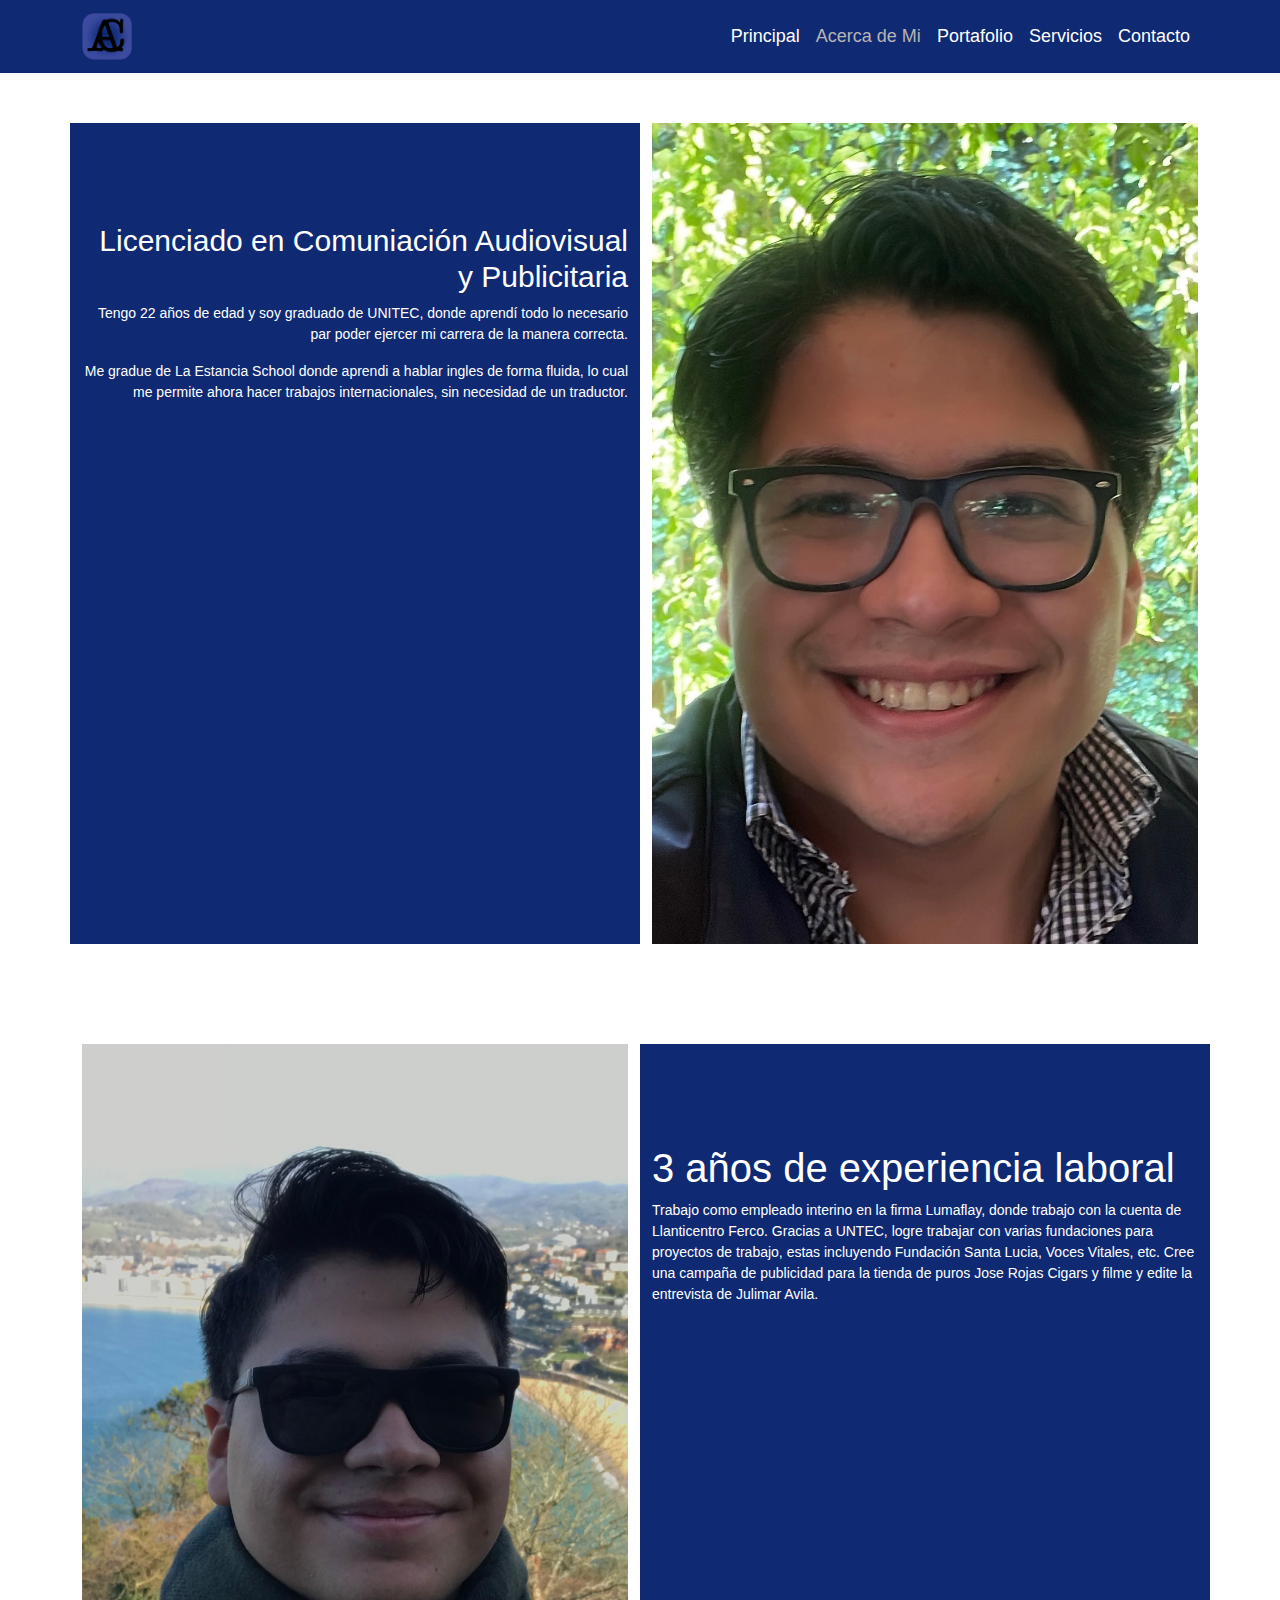
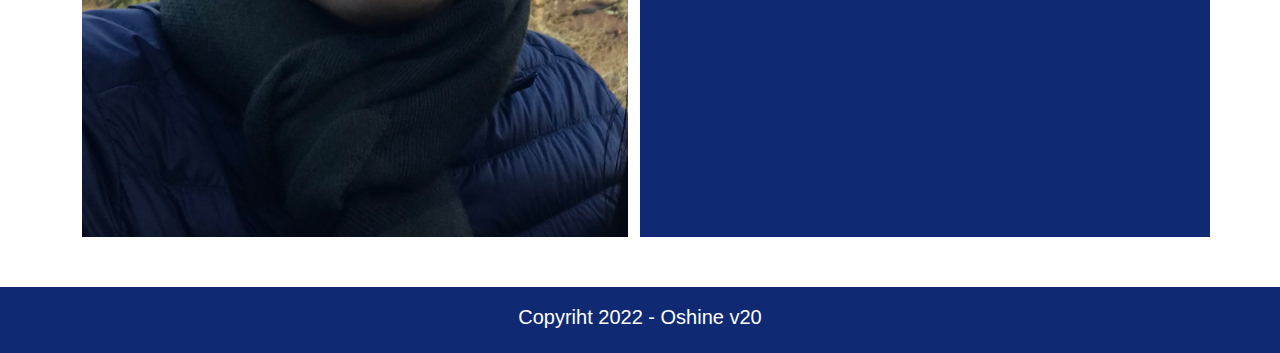
<file: Acerca.html>
<!doctype html>
<html>
<head>
<meta charset="UTF-8">
<meta name="viewport" content="width=device-width, initial-scale=1.0">
<meta name="Keywords" content="Andres Corrales Publicista trabajador empleado comunicologo experiencia empleo">
<title>Acerca de Mi - AC</title>
<link rel="stylesheet" href="css/bootstrap.min.css">
<link rel="stylesheet" href="css/bootstrap-custom.css">
<link href="https://maxst.icons8.com/vue-static/landings/line-awesome/line-awesome/1.3.0/css/line-awesome.min.css" rel="stylesheet">
<link rel="stylesheet" href="css/style.css">
</head>

<body>
	
	<header class="header-area">
    <!-- Navigation -->
	<nav class="navbar navbar-expand-lg navbar-light bg-light">
		<div class="container">
		  <a class="navbar-brand" href="index.html"><img src="img/Logo.png" alt="Logotipo" class="img-fluid" width="50px"></a>
		  <button class="navbar-toggler" type="button" data-bs-toggle="collapse" data-bs-target="#navbar" aria-controls="navbar" aria-expanded="false" aria-label="Toggle navigation">
			<i class="las la-bars"></i>
		  </button>

		  <div class="collapse navbar-collapse" id="navbar">
			<ul class="navbar-nav ms-auto">
			  <li class="nav-item">
				<a class="nav-link" href="index.html">Principal</a>
			  </li>
			  <li class="nav-item active">
				<a class="nav-link" href="Acerca.html">Acerca de Mi</a>
			  </li>
				<li class="nav-item">
				<a class="nav-link" href="Portafolio.html">Portafolio</a>
			  </li>
			  <li class="nav-item">
				<a class="nav-link" href="Servicios.html">Servicios</a>
			  </li>
			  <li class="nav-item">
				<a class="nav-link" href="Contact.html">Contacto</a>
			  </li>
			</ul>
		  </div>
		</div>
	</nav>
</header>
	
	
	<section id="primera" class="section">
		<div class="container">
		
			<div class="row"> 
			
			<article class="col-md-15 col-sm-6 col-12 texto">
				<h1 class="titulo">Licenciado en Comuniación Audiovisual y Publicitaria</h1>
				<p class="parrafo">Tengo 22 años de edad y soy graduado de UNITEC, donde aprendí todo lo necesario par poder ejercer mi carrera de la manera correcta.</p>
				<p class="parrafo">Me gradue de La Estancia School donde aprendi a hablar ingles de forma fluida, lo cual me permite ahora hacer trabajos internacionales, sin necesidad de un traductor.</p>
				
			</article>
				
			<article class="col-md-15 col-sm-6 col-12">
				<img src="img/foto.jpg" alt="modelo hero" class="img-fluid">
			</article>
			
			</div>
		
		</div>
	</section>
	
	<section id="segunda" class="section">
		<div class="container">
		
			<div class="row"> 
			
			<article class="col-md-15 col-sm-6 col-12">
				<img src="img/Foto2.jpg" alt="modelo experience" class="img-fluid">
			</article>
				
			<article class="col-md-15 col-sm-6 col-12 texto">
				<h1 class="titulo">3 años de experiencia laboral</h1>
				<p class="parrafo">Trabajo como empleado interino en la firma Lumaflay, donde trabajo con la cuenta de Llanticentro Ferco. Gracias a UNTEC, logre trabajar con varias fundaciones para proyectos de trabajo, estas incluyendo Fundación Santa Lucia, Voces Vitales, etc. Cree una campaña de publicidad para la tienda de puros Jose Rojas Cigars y filme y edite la entrevista de Julimar Avila. </p>
				
			</article>
			
			</div>
		
		</div>
	</section>
	
	
	
	
	
	<footer>
		<div class="container">
			<p>Copyriht 2022 - Oshine v20</p>
		</div>
	</footer>
	
	
	<script src="js/jquery.min.js"></script>	
	<script src="js/bootstrap.min.js"></script>
	<script async src="https://www.googletagmanager.com/gtag/js?id=G-X6QTJTRQHX"></script>
	<script>
	  window.dataLayer = window.dataLayer || [];
	  function gtag(){dataLayer.push(arguments);}
	  gtag('js', new Date());

	  gtag('config', 'G-X6QTJTRQHX');
	</script>

	
	
</body>
	
	
	
	
	
</html>
</file>
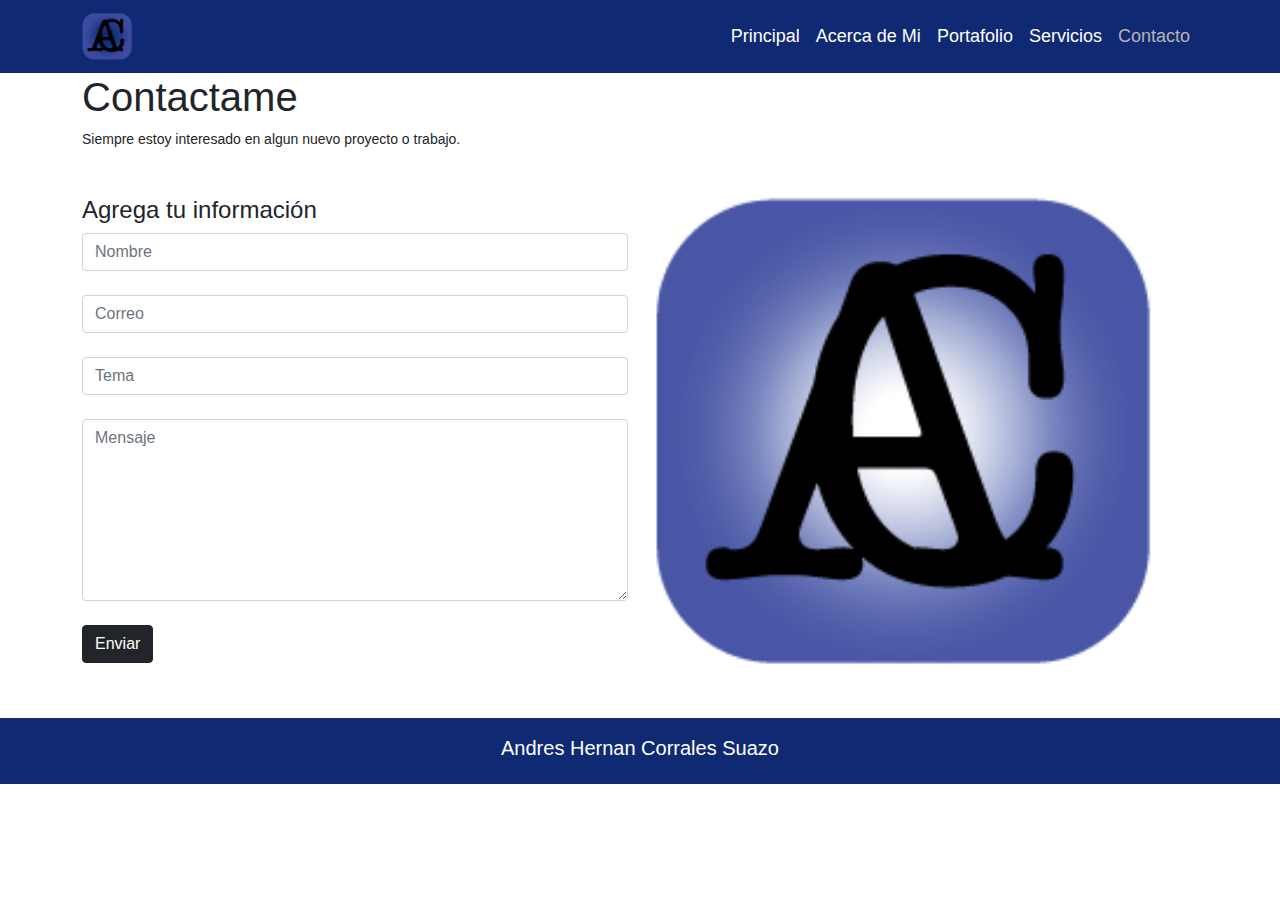
<file: Contact.html>
<!doctype html>
<html>
<head>
<meta charset="UTF-8">
<meta name="viewport" content="width=device-width, initial-scale=1.0">
<title>Contacto - AC</title>
<link rel="stylesheet" href="css/bootstrap.min.css">
<link rel="stylesheet" href="css/bootstrap-custom.css">
<link href="https://maxst.icons8.com/vue-static/landings/line-awesome/line-awesome/1.3.0/css/line-awesome.min.css" rel="stylesheet">
<link rel="stylesheet" href="css/style.css">
</head>

<body>
	
	<header class="header-area">
    <!-- Navigation -->
	<nav class="navbar navbar-expand-lg navbar-light bg-light">
		<div class="container">
		  <a class="navbar-brand" href="index.html"><img src="img/Logo.png" alt="Logotipo" class="img-fluid" width="50px"></a>
		  <button class="navbar-toggler" type="button" data-bs-toggle="collapse" data-bs-target="#navbar" aria-controls="navbar" aria-expanded="false" aria-label="Toggle navigation">
			<i class="las la-bars"></i>
		  </button>

		  <div class="collapse navbar-collapse" id="navbar">
			<ul class="navbar-nav ms-auto">
			  <li class="nav-item">
				<a class="nav-link" href="index.html">Principal</a>
			  </li>
			  <li class="nav-item">
				<a class="nav-link" href="Acerca.html">Acerca de Mi</a>
			  </li>
				<li class="nav-item">
				<a class="nav-link" href="Portafolio.html">Portafolio</a>
			  </li>
			  <li class="nav-item">
				<a class="nav-link" href="Servicios.html">Servicios</a>
			  </li>
			  <li class="nav-item active">
				<a class="nav-link" href="Contact.html">Contacto</a>
			  </li>
			</ul>
		  </div>
		</div>
	</nav>
</header>
	
	
	<section id="hero" class="contact">
		<div class="container">
		
			<h1>Contactame</h1>
			<p>Siempre estoy interesado en algun nuevo proyecto o trabajo.</p>
			
		</div>
	</section>
	
	
	
	<section id="contacto_Info" class="section pt-0">
		<div class="container">
			
			<div class="row">
				
				<article class="col-md-6 col-sm-6 com-12">
					<h4>Agrega tu información</h4>
					
					<form name="contact" class="mt-0" method="post">
					
						<div class="form-group">
							<input type="text" name="name" class="form-control" placeholder="Nombre">
						</div>
						
						<div class="form-group mt-4">
							<input type="email" name="email" class="form-control" placeholder="Correo">
						</div>
						
						<div class="form-group mt-4">
							<input type="text" name="subject" class="form-control" placeholder="Tema">
						</div>
						
						<div class="form-group mt-4">
							<textarea name="message" class="form-control" rows="7" placeholder="Mensaje"></textarea>
						</div>
						
						<div class="form-group mt-4">
							<button class="btn btn-dark">Enviar</button>
						</div>
					
					</form>
				</article>
				
				<article class="col-md-6 col-sm-6 com-12">
					<img src="img/Logo.png" alt="logotipo" class="img-fluid" width="500px">
				</article>
				
			</div>
		</div>
	</section>
	
	
	<footer>
	<div class="container">
		<p>Andres Hernan Corrales Suazo</p>
	</div>
</footer>
	
	
	<script src="js/jquery.min.js"></script>	
	<script src="js/bootstrap.min.js"></script>
	<script async src="https://www.googletagmanager.com/gtag/js?id=G-X6QTJTRQHX"></script>
	<script>
	  window.dataLayer = window.dataLayer || [];
	  function gtag(){dataLayer.push(arguments);}
	  gtag('js', new Date());

	  gtag('config', 'G-X6QTJTRQHX');
	</script>
	
	
</body>
</html>
</file>
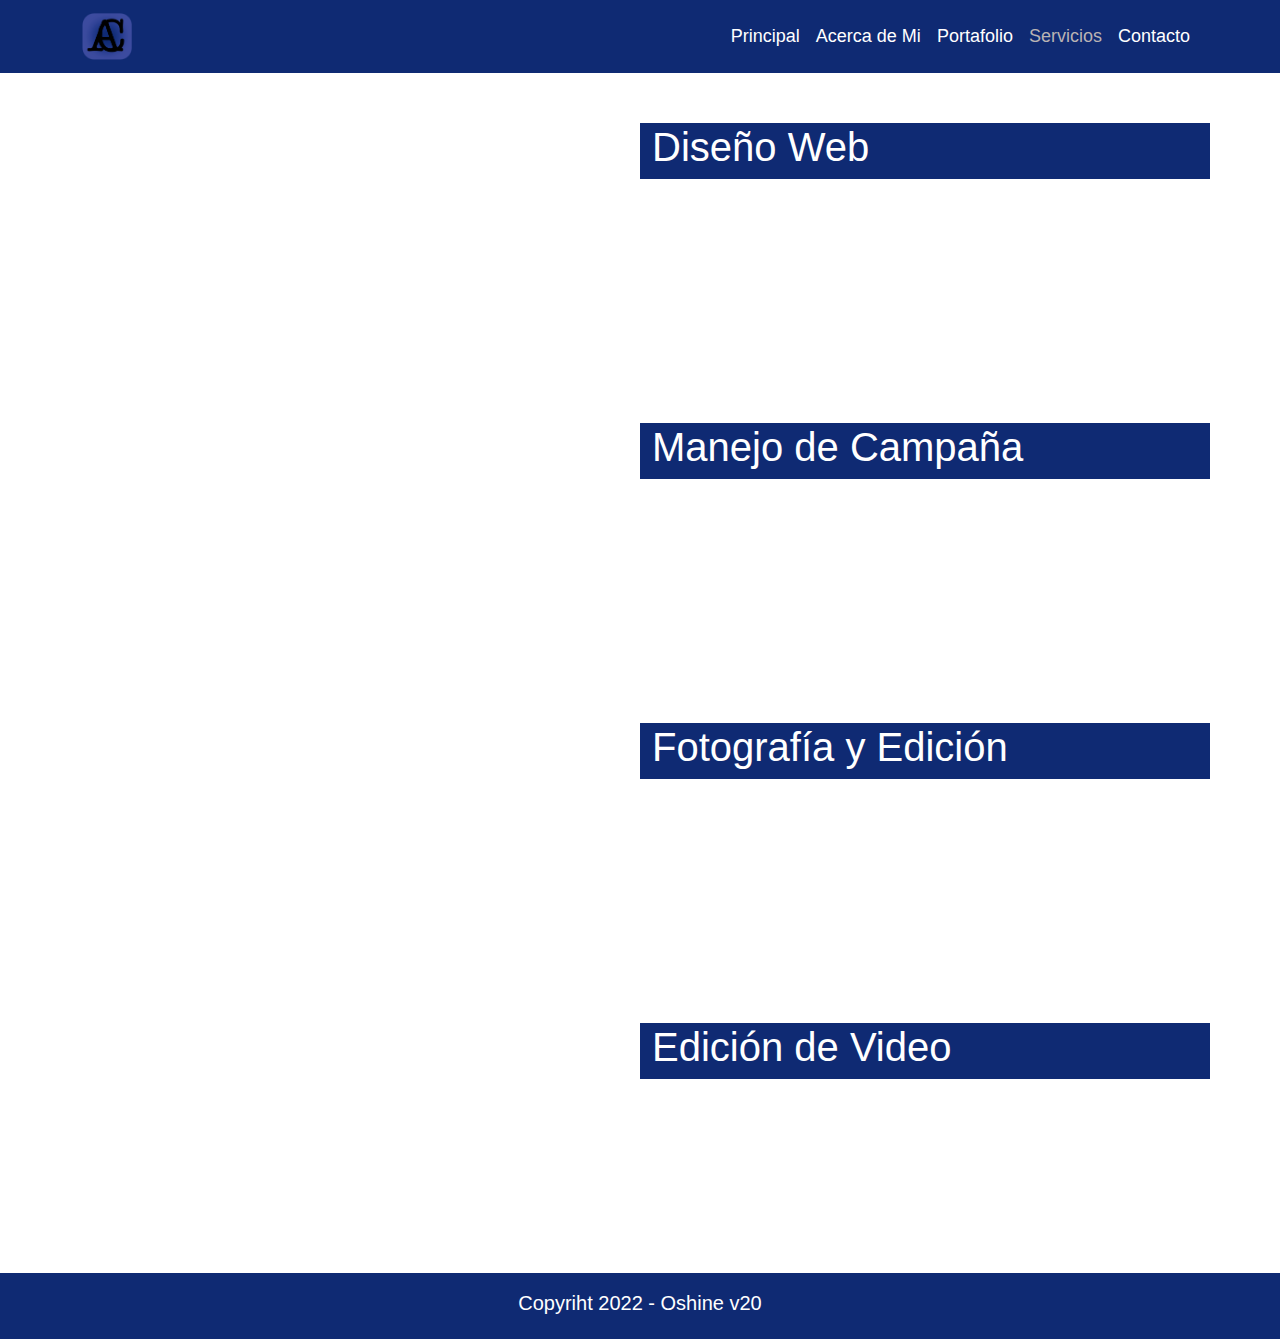
<file: Servicios.html>
<!doctype html>
<html>
<head>
<meta charset="UTF-8">
<meta name="viewport" content="width=device-width, initial-scale=1.0">
<meta name="Keywords" content="Andres Corrales Publicista trabajador empleado comunicologo experiencia empleo">
<title>Acerca de Mi - AC</title>
<link rel="stylesheet" href="css/bootstrap.min.css">
<link rel="stylesheet" href="css/bootstrap-custom.css">
<link href="https://maxst.icons8.com/vue-static/landings/line-awesome/line-awesome/1.3.0/css/line-awesome.min.css" rel="stylesheet">
<link rel="stylesheet" href="css/style.css">
</head>

<body>
	
	<header class="header-area">
    <!-- Navigation -->
	<nav class="navbar navbar-expand-lg navbar-light bg-light">
		<div class="container">
		  <a class="navbar-brand" href="index.html"><img src="img/Logo.png" alt="Logotipo" class="img-fluid" width="50px"></a>
		  <button class="navbar-toggler" type="button" data-bs-toggle="collapse" data-bs-target="#navbar" aria-controls="navbar" aria-expanded="false" aria-label="Toggle navigation">
			<i class="las la-bars"></i>
		  </button>

		  <div class="collapse navbar-collapse" id="navbar">
			<ul class="navbar-nav ms-auto">
			  <li class="nav-item">
				<a class="nav-link" href="index.html">Principal</a>
			  </li>
			  <li class="nav-item">
				<a class="nav-link" href="Acerca.html">Acerca de Mi</a>
			  </li>
				<li class="nav-item">
				<a class="nav-link" href="Portafolio.html">Portafolio</a>
			  </li>
			  <li class="nav-item active">
				<a class="nav-link" href="Servicios.html">Servicios</a>
			  </li>
			  <li class="nav-item">
				<a class="nav-link" href="Contact.html">Contacto</a>
			  </li>
			</ul>
		  </div>
		</div>
	</nav>
</header>
	
	
	<section id="primer" class="section">
		<div class="container">
		
			<div class="row"> 
			
			<article class="col-md-15 col-sm-6 col-12">
				<i class="las la-file-alt"></i>
			</article>
				
			<article class="col-md-15 col-sm-6 col-12 texto">
				<h1 class="titulo">Diseño Web</h1>
				
			</article>
				
			
			</div>
		
		</div>
	</section>
	
	<section id="segundo" class="section">
		<div class="container">
		
			<div class="row"> 
			
			<article class="col-md-15 col-sm-6 col-12">
				<i class="las la-clipboard"></i>
			</article>
				
			<article class="col-md-15 col-sm-6 col-12 texto">
				<h1 class="titulo">Manejo de Campaña</h1>
				
			</article>
			
			</div>
		
		</div>
	</section>
	
	<section id="tercero" class="section">
		<div class="container">
		
			<div class="row"> 
			
			<article class="col-md-15 col-sm-6 col-12">
				<i class="las la-camera"></i>
			</article>
				
			<article class="col-md-15 col-sm-6 col-12 texto">
				<h1 class="titulo">Fotografía y Edición</h1>
				
			</article>
			
			</div>
		
		</div>
	</section>
	
	<section id="cuarto" class="section">
		<div class="container">
		
			<div class="row"> 
			
			<article class="col-md-15 col-sm-6 col-12">
				<i class="las la-video"></i>
			</article>
				
			<article class="col-md-15 col-sm-6 col-12 texto">
				<h1 class="titulo">Edición de Video</h1>
				
			</article>
			
			</div>
		
		</div>
	</section>
	
	
	
	
	
	<footer>
		<div class="container">
			<p>Copyriht 2022 - Oshine v20</p>
		</div>
	</footer>
	
	
	<script src="js/jquery.min.js"></script>	
	<script src="js/bootstrap.min.js"></script>
	<script async src="https://www.googletagmanager.com/gtag/js?id=G-X6QTJTRQHX"></script>
	<script>
	  window.dataLayer = window.dataLayer || [];
	  function gtag(){dataLayer.push(arguments);}
	  gtag('js', new Date());

	  gtag('config', 'G-X6QTJTRQHX');
	</script>

	
	
</body>
	
	
	
	
	
</html>
</file>
<file: css/style.css>
@import url('https://fonts.googleapis.com/css?family=Open Sans:400,500,600,700');
:root{
	--color-negro:#000;
	--color-texto:#212529;
}
body{
	font-family:"American Typewriter", "American Typewriter Bold", "American Typewriter Condensed", "American Typewriter Condensed Bold", "American Typewriter Condensed Light", "American Typewriter Light", "American Typewriter Semibold", Arial;
	font-size: 14px;
	color: var(--color-texto);
}
header{
    background-color: #eee;
}
.section{
	padding:50px 0;
	min-height:300px;
}

.header-area.sticky {
    /*box-shadow: 0 4px 10px rgba(0, 0, 0, 0.10);*/
	width: 100%;
    height: auto;
    position: fixed;
    top: 0;
    z-index: 99999;
	transition: 0.3s all ease;
}
.header-area.sticky .navbar-light{
	background-color: #eee !important;
}

#hero{
	padding-bottom: 30px;
}

#primera h1{
	padding-top: 100px;
	font-size: 30px;
}

#primera .texto{
	text-align: right;
}

#segunda h1{
	padding-top: 100px;
}

.texto{
	background-color: #0F2A73;
	color: #fff;
}


footer{
	background-color:  #0F2A73;
	text-align: center;
	color: #fff;
	font-size: 20px;
	padding: 5px;
	padding-top: 15px;
}

i{
	font-size: 300px;
}
</file>
